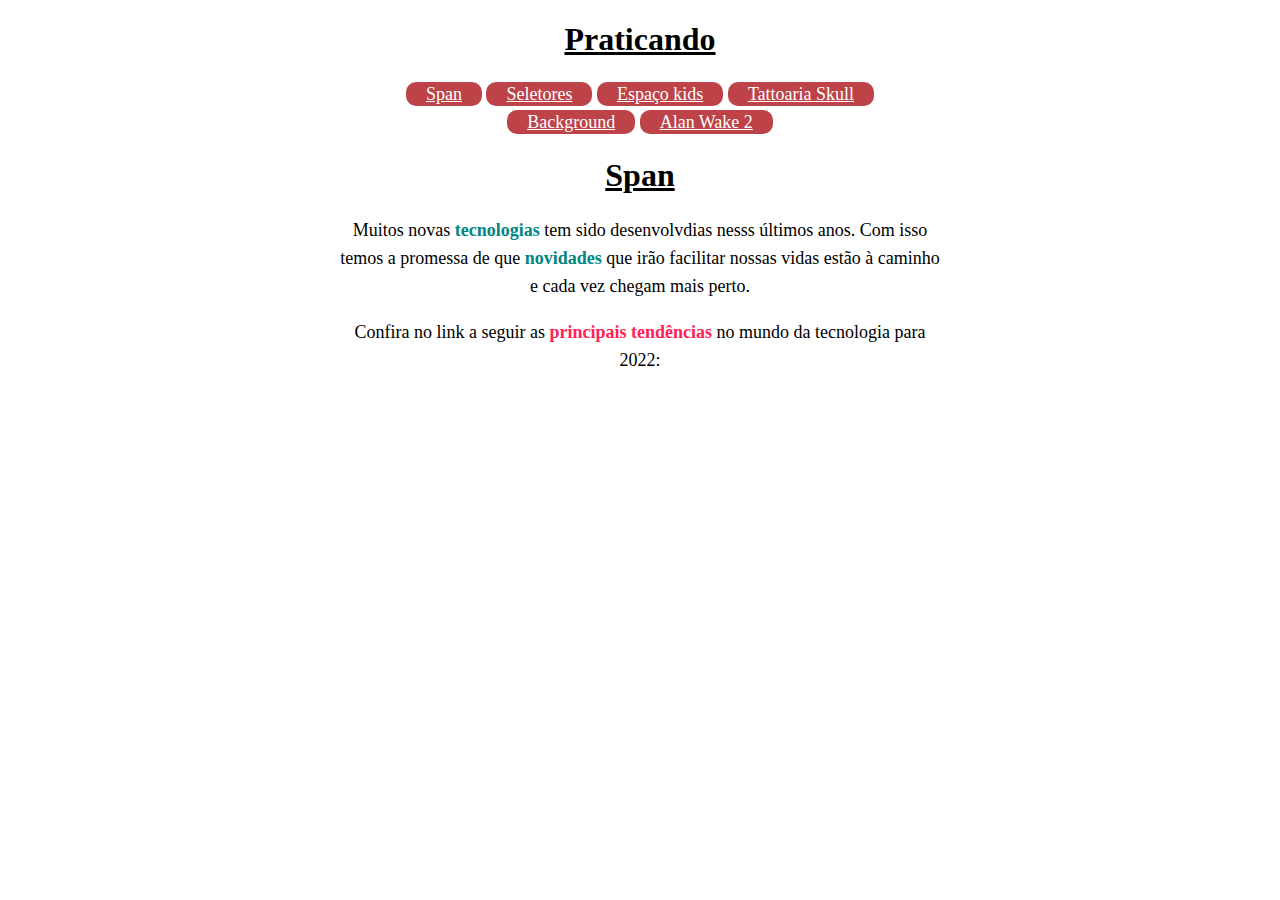
<file: index.html>
<!DOCTYPE html>
<html lang="pt-br">
<head>
    <meta charset="UTF-8">
    <meta name="viewport" content="width=device-width, initial-scale=1.0">
    <title>Span práticando</title>
    <link rel="stylesheet" href="estilo.css">
</head>
<body>
    <h1>Praticando</h1>
    <div class="secao">
        <p>
            <a href="index.html">Span</a>
            <a href="seletores.html"> Seletores</a>
            <a href="espaco_kids.html">Espaço kids</a>
            <a href="tattoaria_skull.html"> Tattoaria Skull</a>
            <a href="background.html"> Background</a>
            <a href="alanwake2.html"> Alan Wake 2</a>
        </p>
    </div>
    <div class="secao-span">
        <h1>Span</h1>
            <p>Muitos novas <span>tecnologias</span> tem sido desenvolvdias nesss últimos anos. Com isso temos a promessa de que <span>novidades</span> que irão facilitar nossas vidas estão à caminho e cada vez chegam mais perto.</p>
    </div>
    <div>
        <p> Confira no link a seguir as <span class="texto-destaque-vermelho">principais tendências</span> no mundo da tecnologia para 2022:</p>
   </div>
</body>
</html>
</file>
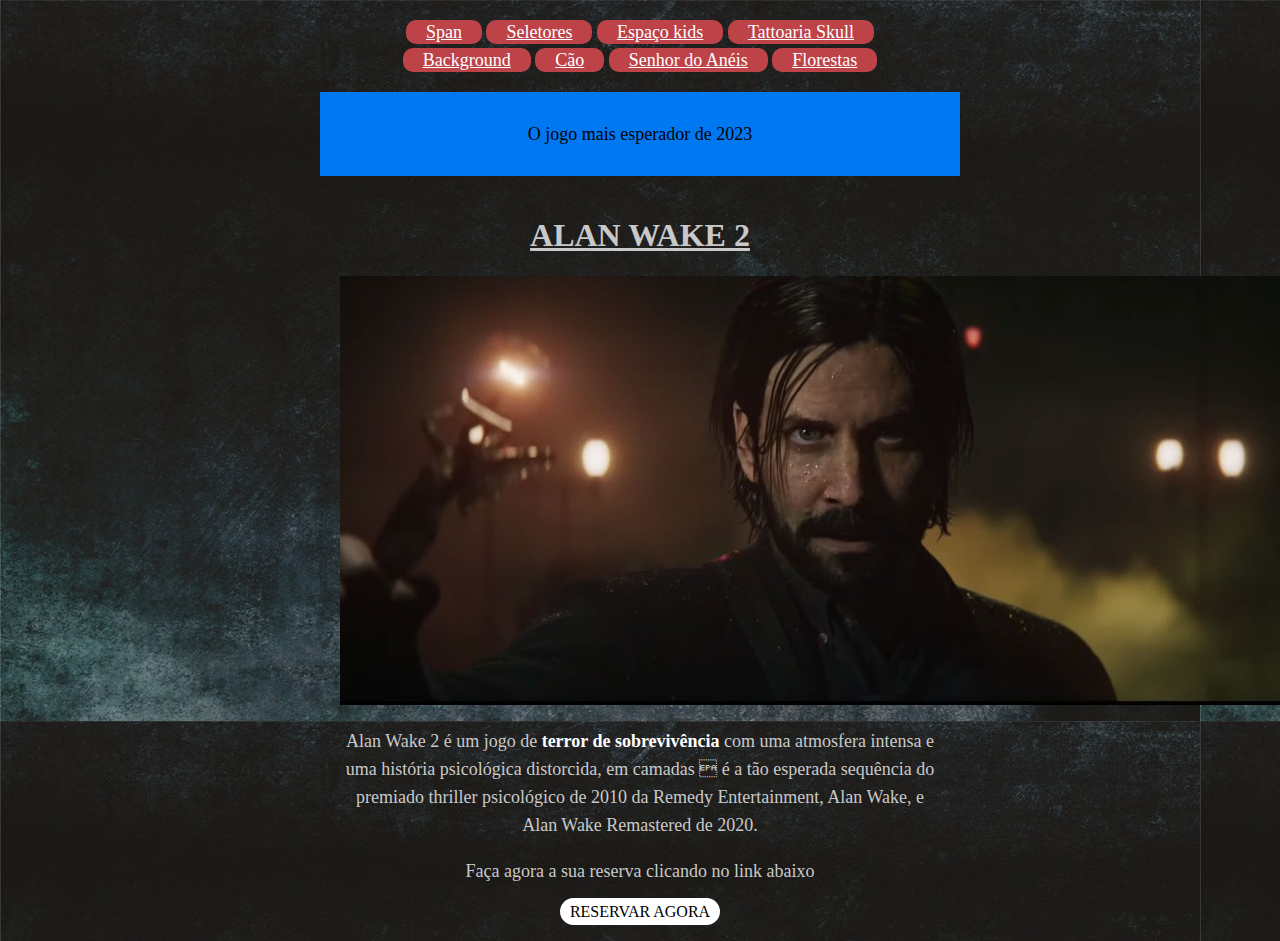
<file: alanwake2.html>
<!DOCTYPE html>
<html lang="pt-br">
<head>
    <meta charset="UTF-8">
    <meta name="description" content="Alan Wake II ou Alan Wake 2 é um filme de suspense incrível">
    <meta name="viewport" content="width=device-width, initial-scale=1.0">
    <link rel="stylesheet" href="estilo.css">
    <title>Alan Wake II</title>
</head>
<body class="body-alanwake2">

 <div class="secao">
        <p>
            <a href="index.html">Span</a>
            <a href="seletores.html"> Seletores</a>
            <a href="espaco_kids.html">Espaço kids</a>
            <a href="tattoaria_skull.html"> Tattoaria Skull</a>
            <br>
            <a href="background.html"> Background</a>
            <a href="cao_background.html">Cão</a>
            <a href="srdosaneis_background.html">Senhor do Anéis</a>
            <a href="florestas.html"> Florestas</a>
         </p>
    </div>

    <div class="seca-topo-alanwake2">
        <p>O jogo mais esperador de 2023<p>
    </div>
    
    <div class="secao-alanwake2">
        <h1>ALAN WAKE 2</h1>

        <img src="img/alanwake2/img2.jpg">

        <p>
            Alan Wake 2 é um jogo de <span class="span-alanwake2">terror de sobrevivência</span> com uma atmosfera intensa e uma história psicológica distorcida, em camadas  é a tão esperada sequência do premiado thriller psicológico de 2010 da Remedy Entertainment, Alan Wake, e Alan Wake Remastered de 2020.
      </p>

      <div class="box-compra-alanwake2">
        <p>Faça agora a sua reserva clicando no link abaixo</p>
        <a class="a-alanwake2" href="https://www.epicgames.com/store/pt-BR/p/alan-wake-2">
          RESERVAR AGORA
        </a>
    </div>
</body>
</html>
</file>
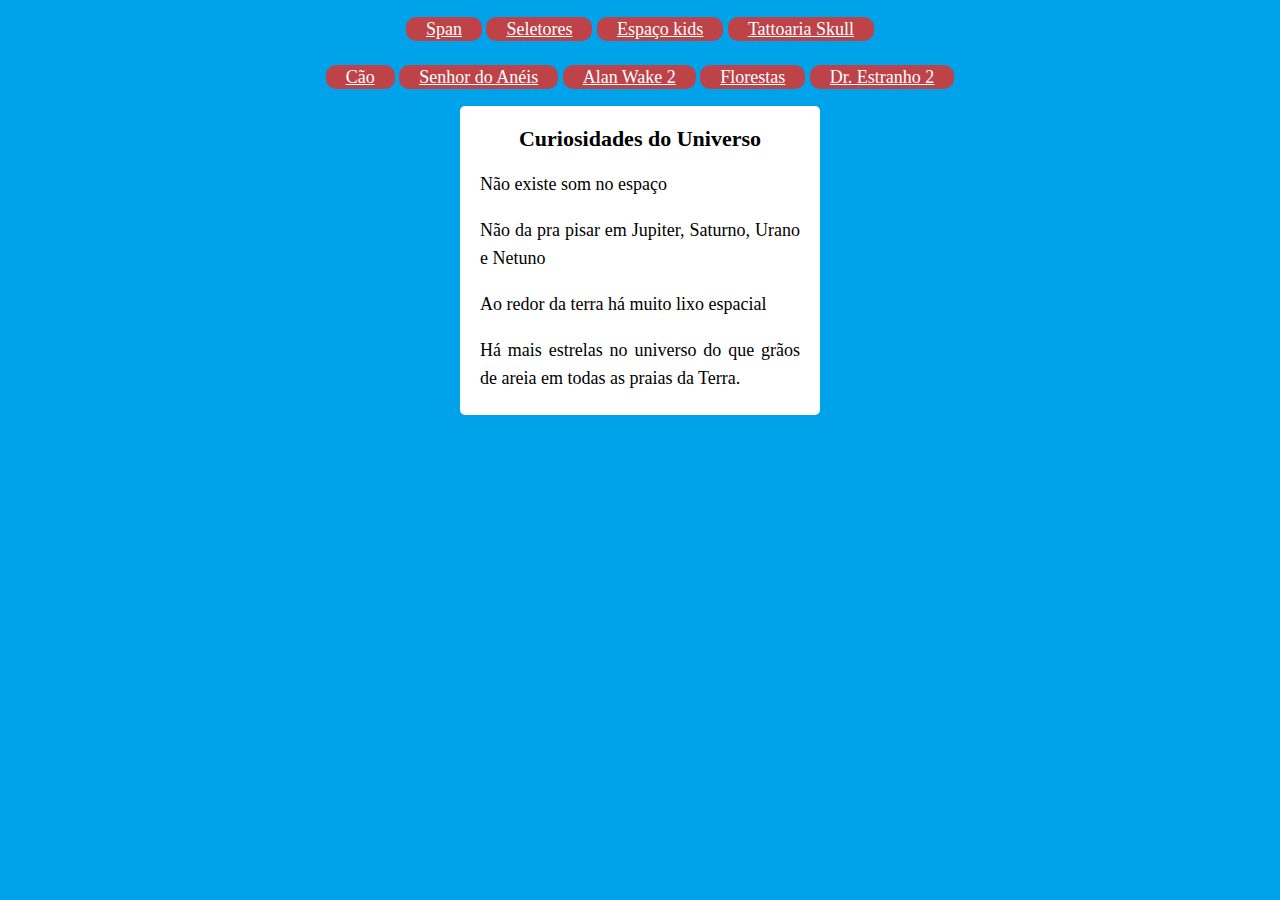
<file: background.html>
<!DOCTYPE html>
<html lang="pt=pt-br">
<head>
    <meta charset="UTF-8">
    <meta name="description" content="Background estilos do fundo de landing page"
    <meta name="viewport" content="width=device-width, initial-scale=1.0">
    <link rel="stylesheet" href="estilo.css">
    <title>Background</title>
</head>
<body class="body-background">

        <p class="paragrafo-background" >
            <a href="index.html">Span</a>
            <a href="seletores.html"> Seletores</a>
            <a href="espaco_kids.html">Espaço kids</a>
            <a href="tattoaria_skull.html"> Tattoaria Skull</a>
        </p>
        <p class="paragrafo-background">
            <a href="cao_background.html">Cão</a>
            <a href="srdosaneis_background.html">Senhor do Anéis</a>
            <a href="alanwake2.html"> Alan Wake 2</a>
            <a href="florestas.html"> Florestas</a>
            <a href="drestranho2.html"> Dr. Estranho 2</a>
        </p>
    <div class="card-background">
        <h1 class="h1-background" >Curiosidades do Universo</h1>
        <p>Não existe som no espaço</p>
        <p>Não da pra pisar em Jupiter, Saturno, Urano e Netuno</p>
        <p>Ao redor da terra há muito lixo espacial</p>
        <p>Há mais estrelas no universo do que grãos de areia em todas as praias da Terra.</p>
    </div>
    
</body>
</html>
</file>
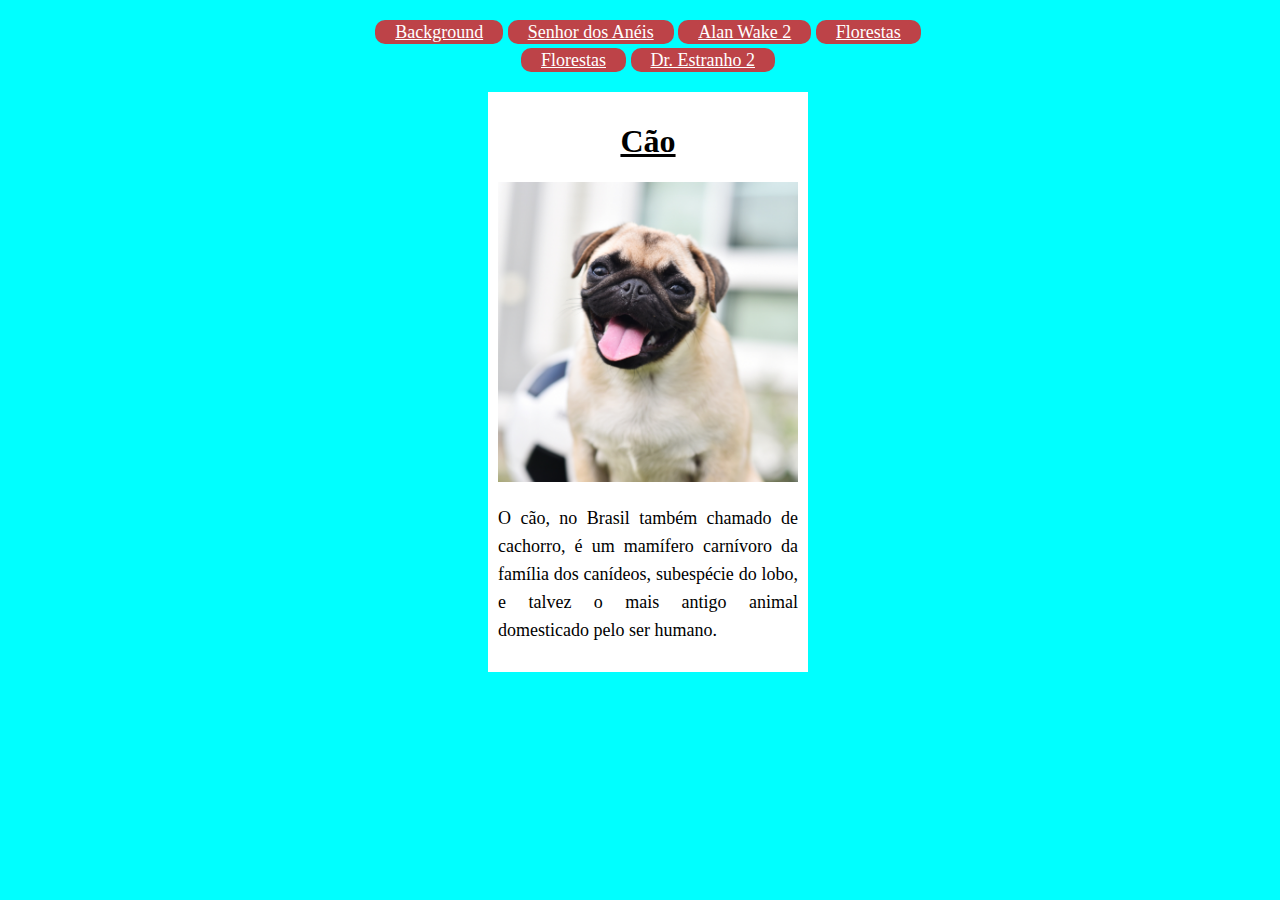
<file: cao_background.html>
<!DOCTYPE html>
<html lang="pt-br">
<head>
    <meta charset="UTF-8">
    <meta name="viewport" content="width=device-width, initial-scale=1.0">
    <meta name="description" content="Background com imagem de um cão para estilizar a página, landing page">
    <link rel="stylesheet" href="estilo.css">
    <title>Cão Background</title>
</head>
<body class="body-background-cao">

<div class="secao">
        <p>
            <a href="background.html"> Background</a>
            <a href="srdosaneis_background.html"> Senhor dos Anéis</a>
            <a href="alanwake2.html"> Alan Wake 2</a>
            <a href="florestas.html"> Florestas</a>
            <a href="florestas.html"> Florestas</a>
            <a href="drestranho2.html"> Dr. Estranho 2</a>

        </p>
    </div>

   <div class="div-background-cao">
        <h1>Cão</h1>
        <img  class="img-background-cao" src="img/cao/img-cachorro.jpg" alt="cachorro">

        <p class="p-background-cao" >
            O cão, no Brasil também chamado de cachorro, é um mamífero carnívoro da família dos canídeos, subespécie do lobo, e talvez o mais antigo animal domesticado pelo ser humano.
        </p>
    
   </div> 
</body>
</html>
</file>
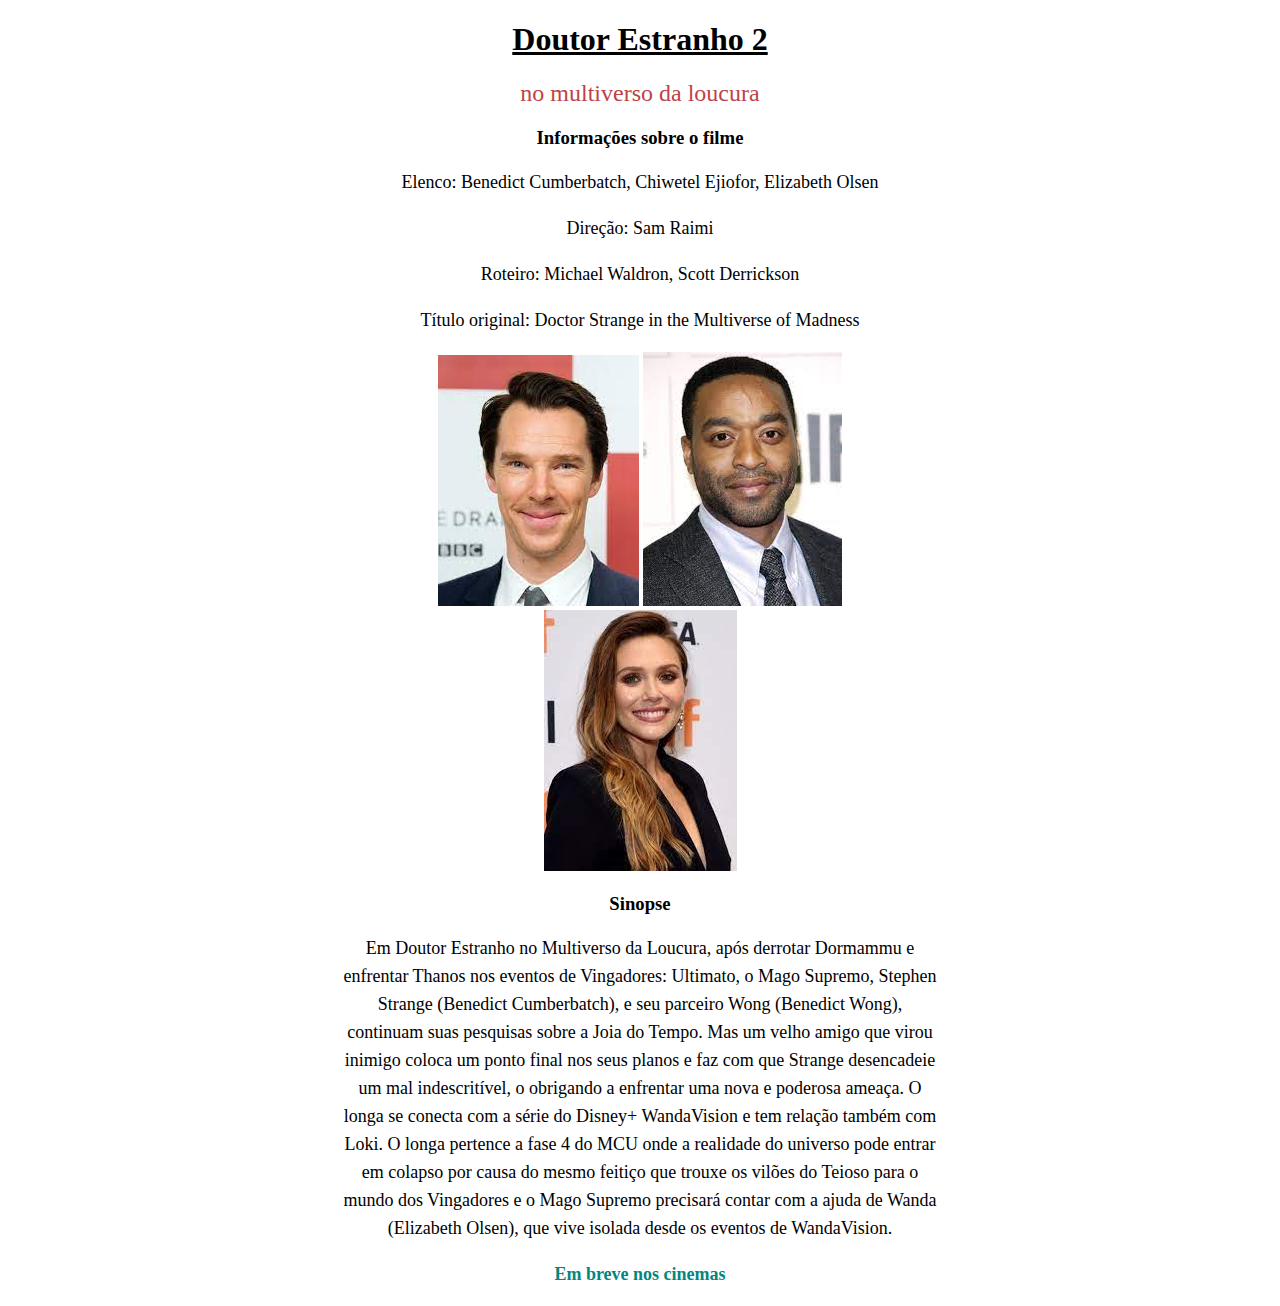
<file: drestranho2.html>
<!DOCTYPE html>
<html lang="pt-br">
<head>
    <meta charset="UTF-8">
    <meta name="viewport" content="width=device-width, initial-scale=1.0">
    <meta name="description" content="Em Doutor Estranho 2 no Multiverso da Loucura">
    <title>Doutor Estranho 2</title>
    <link rel="stylesheet" href="estilo.css">
</head>
<body>
    <div class="secao-topo-drestranho2">
        <h1 class="h1-drestranho2">Doutor Estranho 2</h1>
        <h2 class="h2-drestranho2">no multiverso da loucura</h2>
    </div> 
    
    <div class="secao-conteudo-drestranho2">
        <h3>Informações sobre o filme</h3>
            <p class="p-drestranho2">Elenco: Benedict Cumberbatch, Chiwetel Ejiofor, Elizabeth Olsen</p>
            <p class="p-drestranho2">Direção: Sam Raimi</p>
            <p class="p-drestranho2">Roteiro: Michael Waldron, Scott Derrickson</p>
            <p class="p-drestranho2">
                Título original: Doctor Strange in the Multiverse of Madness  
            </p>

            <img src="img/dr_estranho2/elenco1.jpg" alt="Benedict Cumberbatch">
            <img src="img/dr_estranho2/elenco2.jpg" alt="Chiwetel Ejiofor">
            <img src="img/dr_estranho2/elenco3.jpg" alt="Elizabeth Olsen">
    </div>

    <div class="secao-divulgacao-drestranho2"></div>

    <div>
         <h3>Sinopse</h3>
        <p class="p-drestranho2">
            Em Doutor Estranho no Multiverso da Loucura, após derrotar Dormammu e enfrentar Thanos nos eventos de Vingadores: Ultimato, o Mago Supremo, Stephen Strange (Benedict Cumberbatch), e seu parceiro Wong (Benedict Wong), continuam suas pesquisas sobre a Joia do Tempo. Mas um velho amigo que virou inimigo coloca um ponto final nos seus planos e faz com que Strange desencadeie um mal indescritível, o obrigando a enfrentar uma nova e poderosa ameaça. O longa se conecta com a série do Disney+ WandaVision e tem relação também com Loki. O longa pertence a fase 4 do MCU onde a realidade do universo pode entrar em colapso por causa do mesmo feitiço que trouxe os vilões do Teioso para o mundo dos Vingadores e o Mago Supremo precisará contar com a ajuda de Wanda (Elizabeth Olsen), que vive isolada desde os eventos de WandaVision.
        </p>

        <p class="span-drestranho2">
            <span class="span-drestranho2">Em breve nos cinemas</span>
        </p>
    </div>
</body>
</html>
</file>
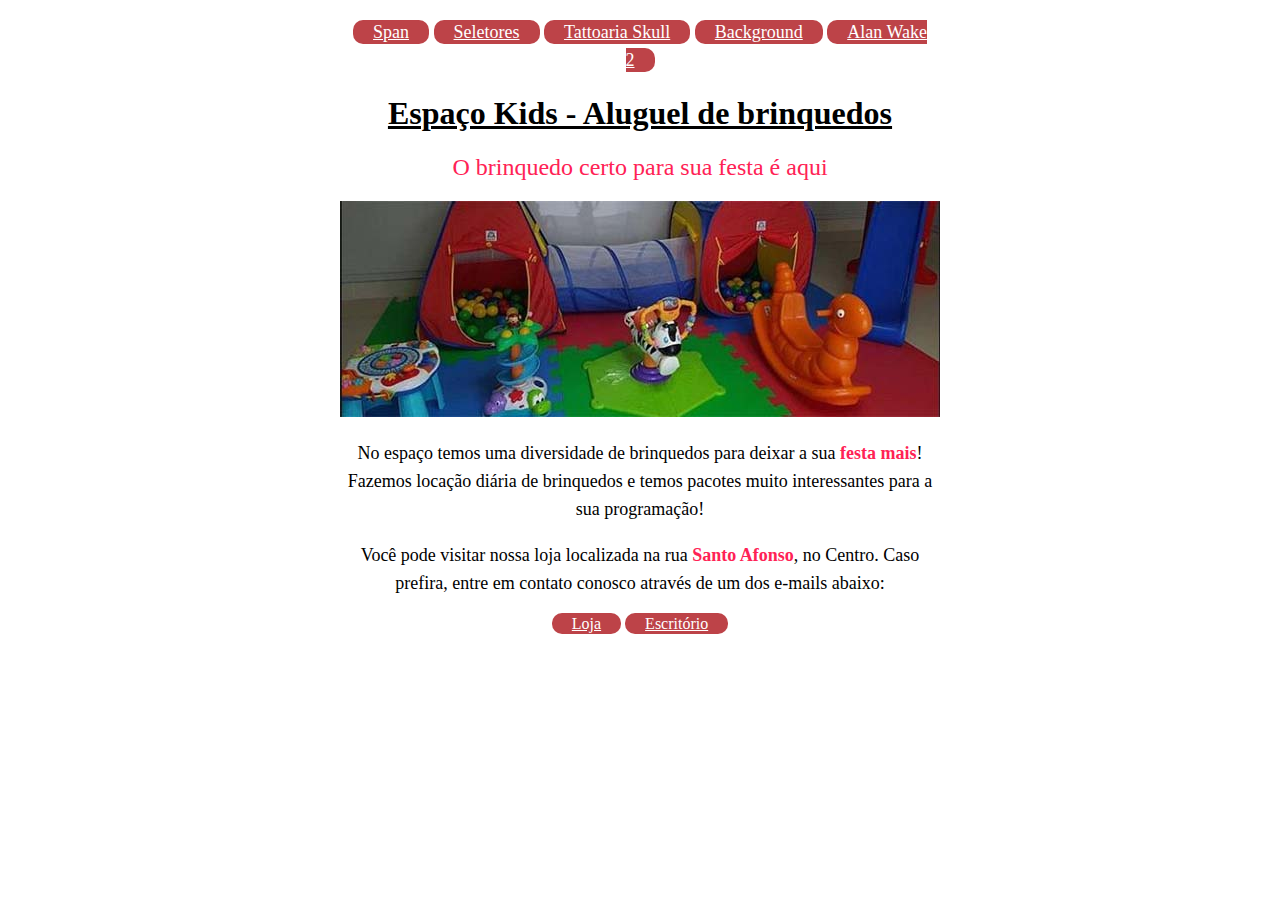
<file: espaco_kids.html>
<!DOCTYPE html>
<html lang="pt-br">
<head>
    <meta charset="UTF-8">
    <meta name="viewport" content="width=device-width, initial-scale=1.0">
    <meta name="description" content="brinquedos Kids aluguel de brinquedos.">
    <link rel="stylesheet" href="estilo.css">
    <title>Aluguel de brinquedos</title>
</head>
<body>
    <div class="secao">
        <p>
            <a href="index.html">Span</a>
            <a href="seletores.html"> Seletores</a>
            <a href="tattoaria_skull.html"> Tattoaria Skull</a>
            <a href="background.html"> Background</a>
            <a href="alanwake2.html"> Alan Wake 2</a>
        </p>
    </div>
    <div>
        <h1>Espaço Kids - Aluguel de brinquedos</h1>
        <h2 class="texto-destaque-vermelho">O brinquedo certo para sua festa é aqui</h2>
    </div>
    <div>
    <img src="img/espacoKids/imagem-banner.jpg">
    </div>
    <div>
        <p>
            No espaço temos uma diversidade de brinquedos para deixar a sua <span class="texto-destaque-vermelho">festa mais</span>! Fazemos locação diária de brinquedos e temos <spn>pacotes</span> muito interessantes para a sua programação!
        </p>
    </div>

    <div>
        <p>Você pode visitar nossa loja localizada na rua <span class="texto-destaque-vermelho">Santo Afonso</span>, no Centro.
        Caso prefira, entre em contato conosco através de um dos e-mails abaixo:
        </p>
    </div>
    <div>
        <a href="mailto:gesseferreiraoficial@gesseferreira.com.br">Loja</a>
        <a href="mailto:gesseferreiraoficial@gesseferreira.com.br">Escritório</a> 
    </div>
</body>
</html>
</file>
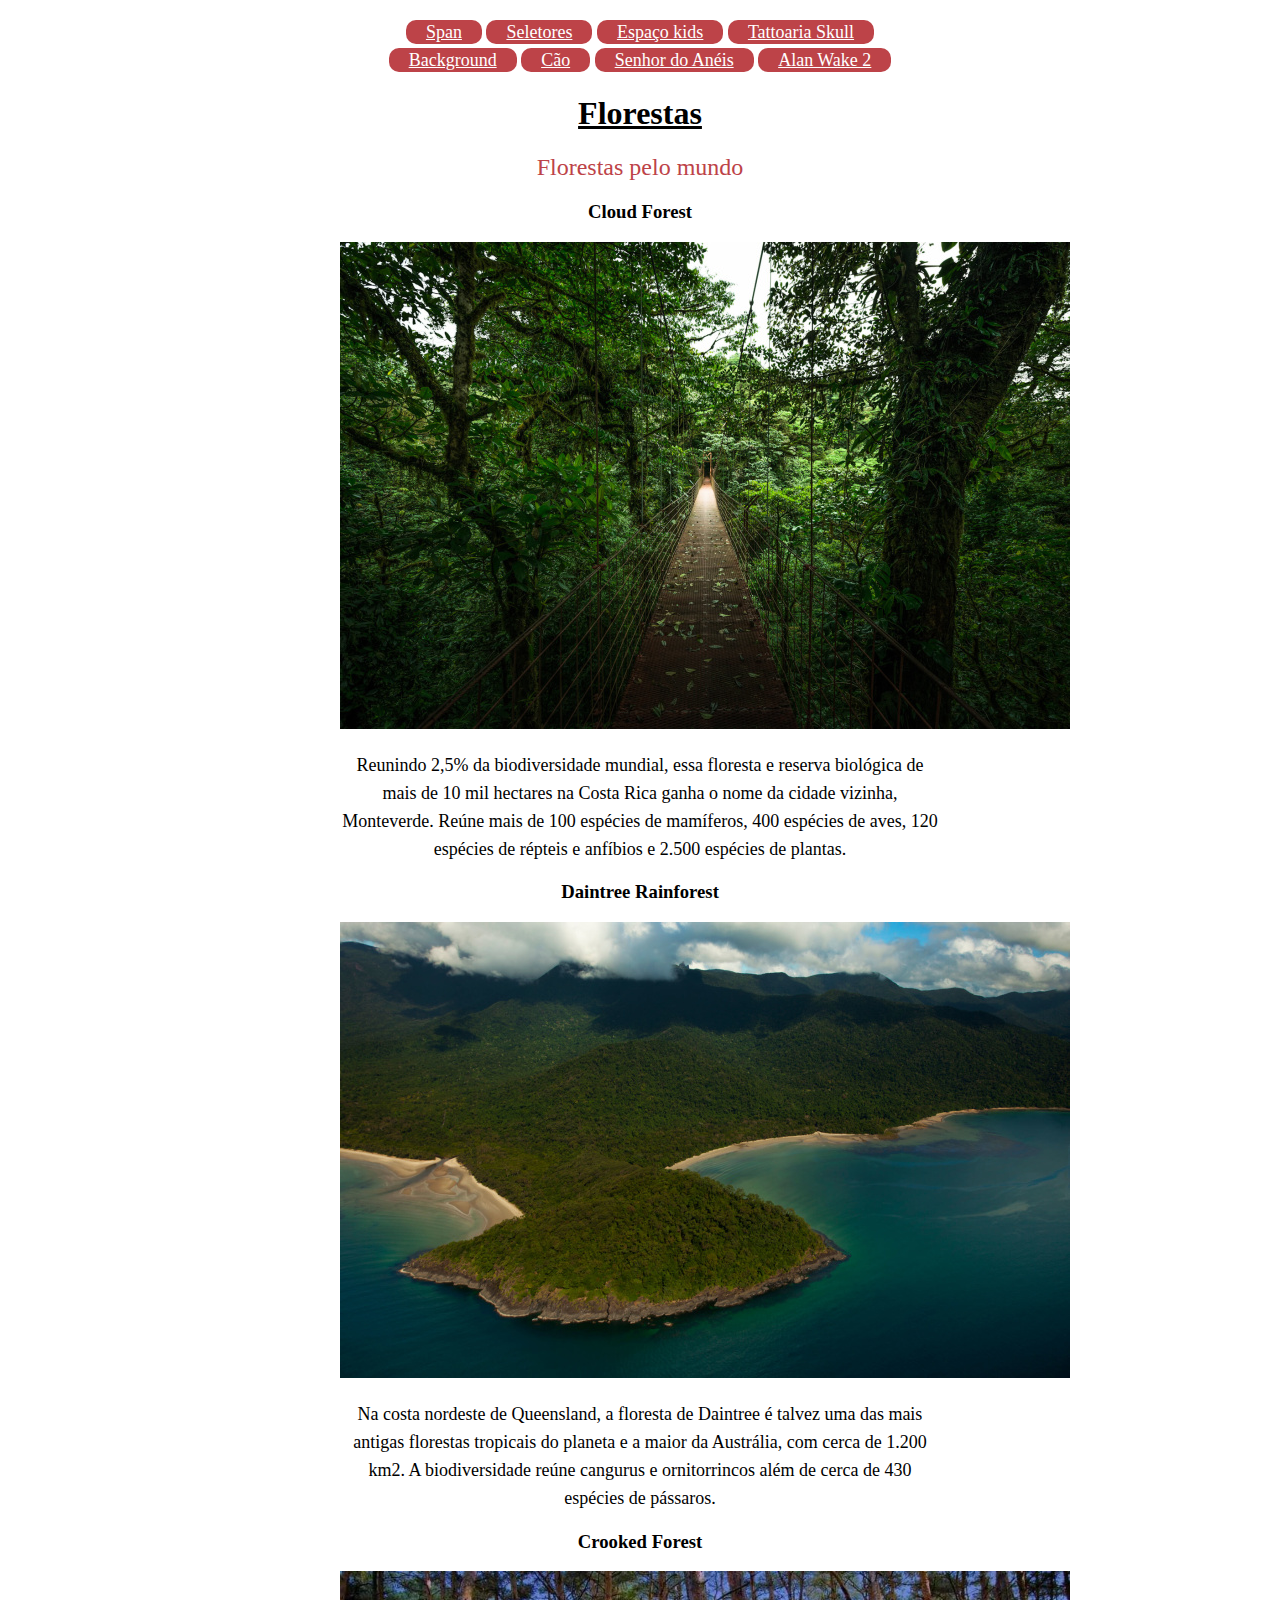
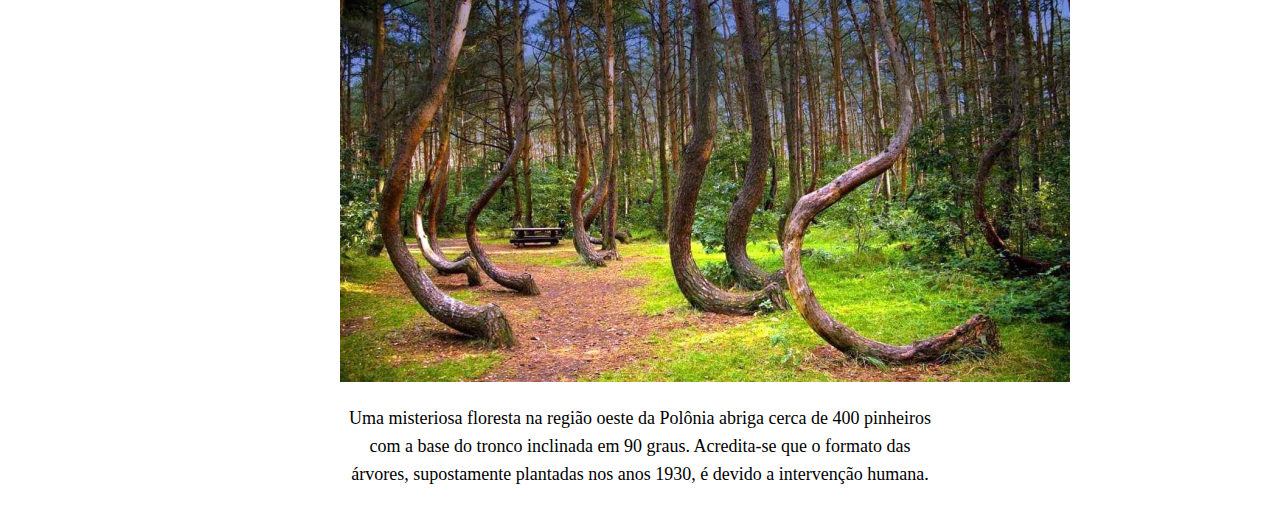
<file: florestas.html>
<!DOCTYPE html>
<html lang="pt-br">
<head>
    <meta charset="UTF-8">
    <meta name="description" content="As três florestas pelo mundo">
    <meta name="viewport" content="width=device-width, initial-scale=1.0">
    <link rel="stylesheet" href="estilo.css">
    <title>Florestas</title>
</head>
<body class="body-florestas">
    <div class="secao">
        <p>
            <a href="index.html">Span</a>
            <a href="seletores.html"> Seletores</a>
            <a href="espaco_kids.html">Espaço kids</a>
            <a href="tattoaria_skull.html"> Tattoaria Skull</a>
            <br>
            <a href="background.html"> Background</a>
            <a href="cao_background.html">Cão</a>
            <a href="srdosaneis_background.html">Senhor do Anéis</a>
            <a href="alanwake2.html"> Alan Wake 2</a>
        </p>
    </div>

    <div class="div-florestas">
        <h1>Florestas</h1>
        <h2>Florestas pelo mundo</h2>

        <h3>Cloud Forest</h3>
            <img  class="img-florestas" src="img/florestas/floresta-1.jpg">
        <p class="p-florestas">
            Reunindo 2,5% da biodiversidade mundial, essa floresta e reserva biológica de mais de 10 mil hectares na Costa Rica ganha o nome da cidade vizinha, Monteverde. Reúne mais de 100 espécies de mamíferos, 400 espécies de aves, 120 espécies de répteis e anfíbios e 2.500 espécies de plantas.
        </p>

        <h3>Daintree Rainforest</h3>
            <img src="img/florestas/floresta-2.jpg">
        <p class="p-florestas">
            Na costa nordeste de Queensland, a floresta de Daintree é talvez uma das mais antigas florestas tropicais do planeta e a maior da Austrália, com cerca de 1.200 km2. A biodiversidade reúne cangurus e ornitorrincos além de cerca de 430 espécies de pássaros.
        </p>

        <h3>Crooked Forest</h3>
            <img src="img/florestas/floresta-3.jpg">
        <p class="p-florestas">
            Uma misteriosa floresta na região oeste da Polônia abriga cerca de 400 pinheiros com a base do tronco inclinada em 90 graus. Acredita-se que o formato das árvores, supostamente plantadas nos anos 1930, é devido a intervenção humana.
        </p>
    </div>
</body>
</html>
</file>
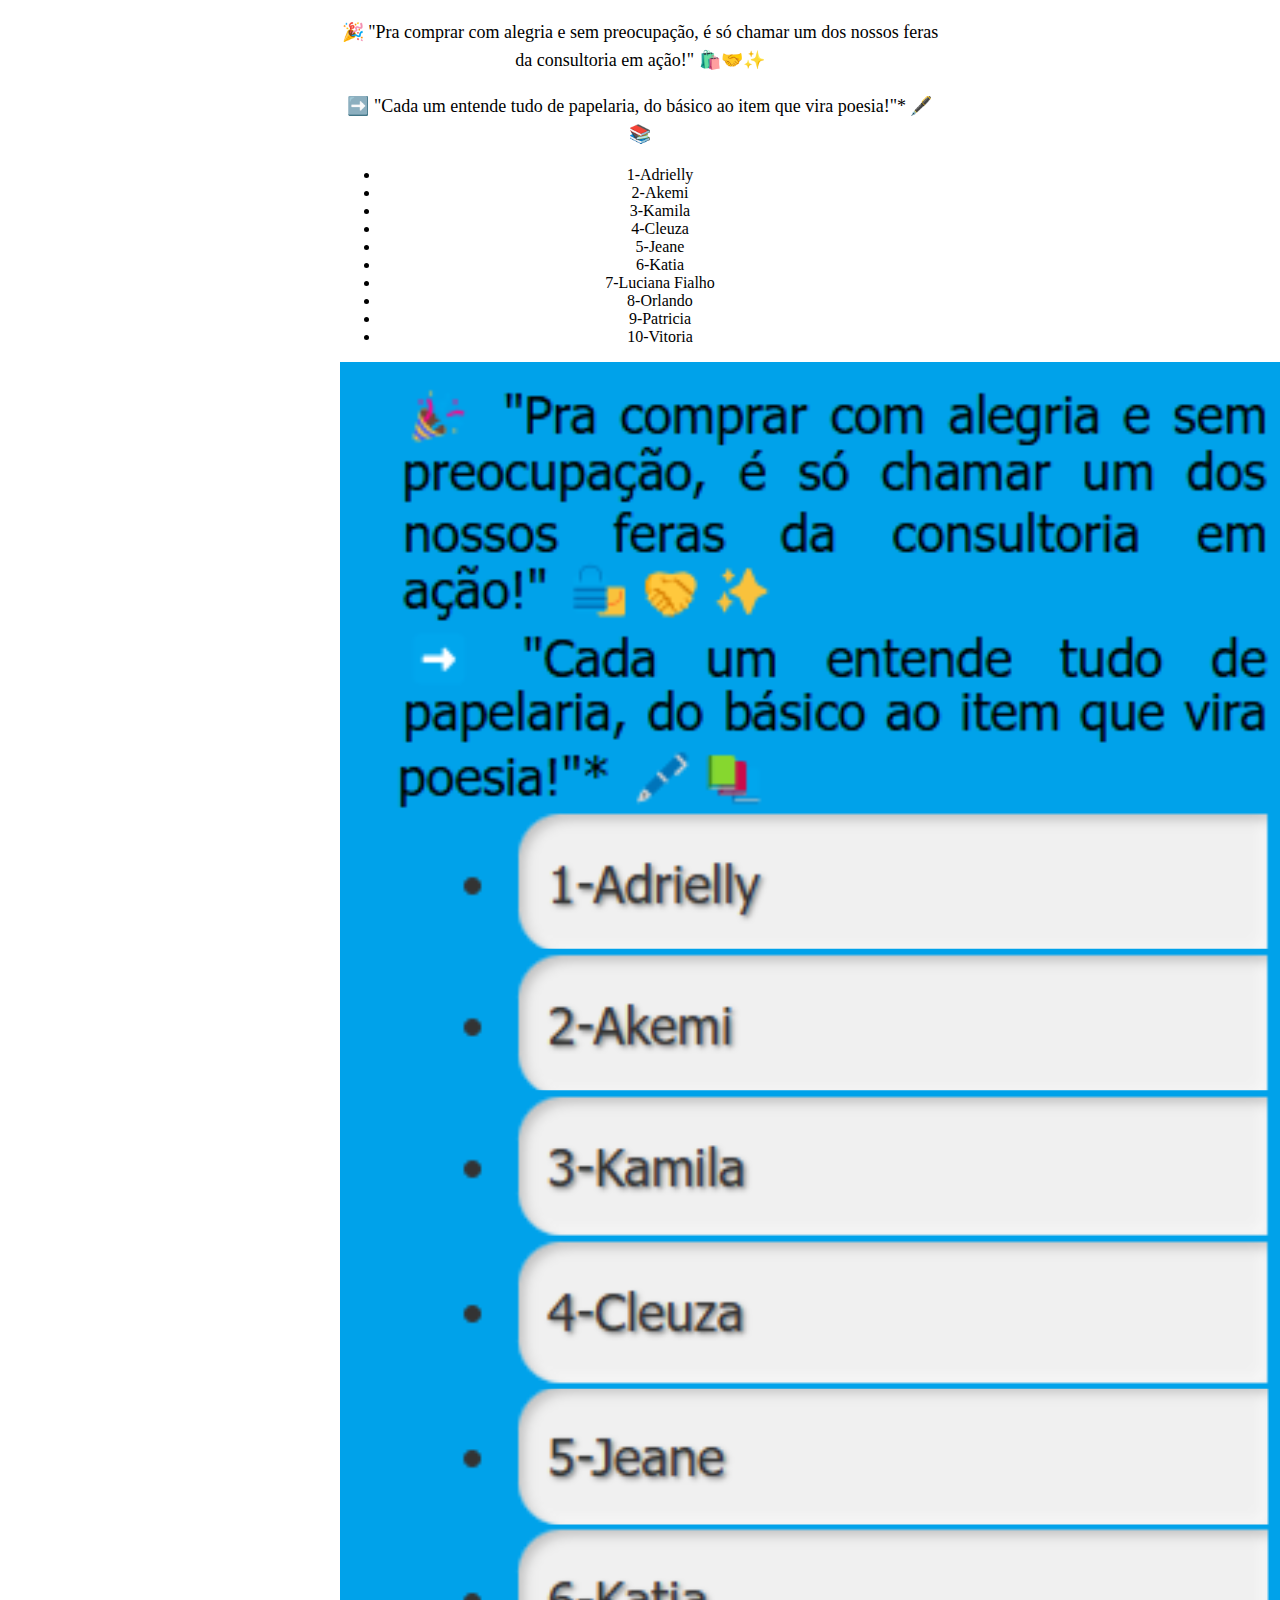
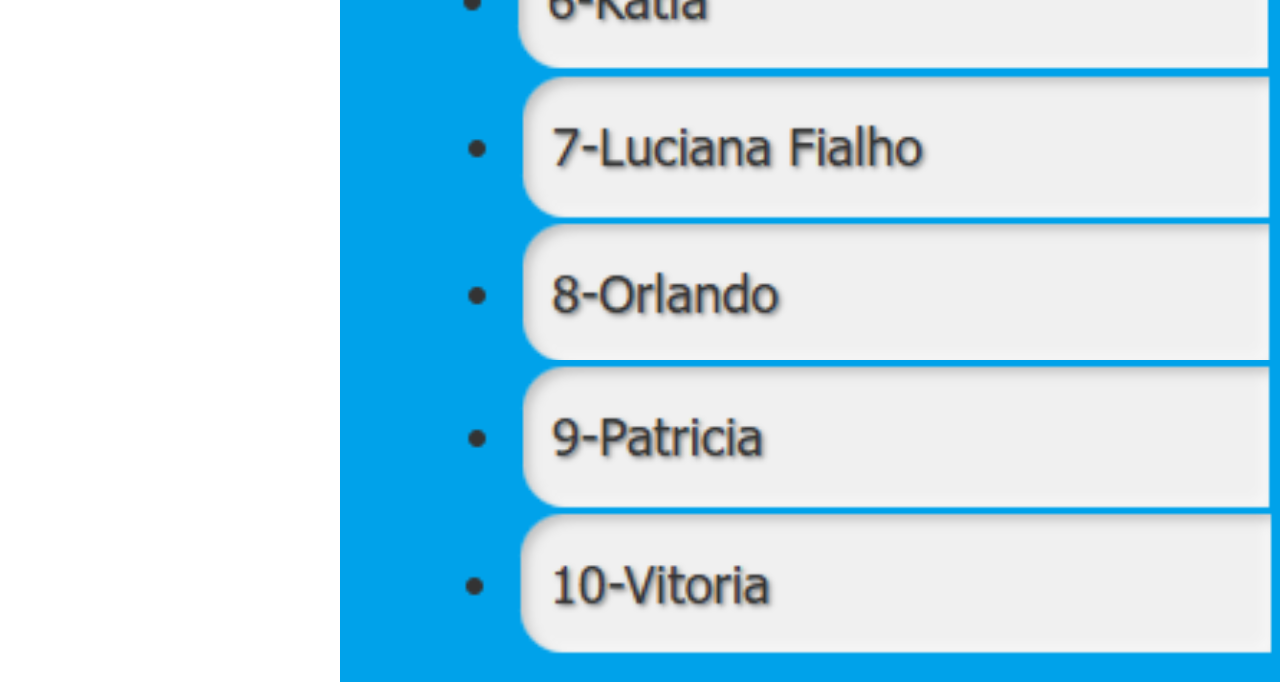
<file: papelaria_cultura.html>
<!DOCTYPE html>
<html lang="en">
<head>
    <meta charset="UTF-8">
    <meta name="description" content="Equipe de Vendas Papelaria Cultura Campo Grande-MS">
    <meta name="viewport" content="width=device-width, initial-scale=1.0">
    <link rel="stylesheet" href="estilo.css">
    <title>Equipe Papelaria Cultura</title>
</head>
<body class="body-papelaria-cultura">
  <div class="p-papelaria-cultura">
        <p>
            🎉 "Pra comprar com alegria e sem preocupação,
            é só chamar um dos nossos feras da consultoria em ação!" 🛍️🤝✨
        </p>

        <p>
            ➡️ "Cada um entende tudo de papelaria,
            do básico ao item que vira poesia!"* 🖋️📚
        </p>
            <ul class="li-lista-papelaria-cultura">
                <li>1-Adrielly</li>
                <li>2-Akemi</li>
                <li>3-Kamila</li>
                <li>4-Cleuza</li>
                <li>5-Jeane</li>
                <li>6-Katia</li>
                <li>7-Luciana Fialho</li>
                <li>8-Orlando</li>
                <li>9-Patricia</li>
                <li>10-Vitoria</li>
            </ul>

            <img src="img/papelaria_cultura/papelariaCulturaEquipeVendas1080x1920.png" alt="Equipe">
  </div>  
</body>
</html>
</file>
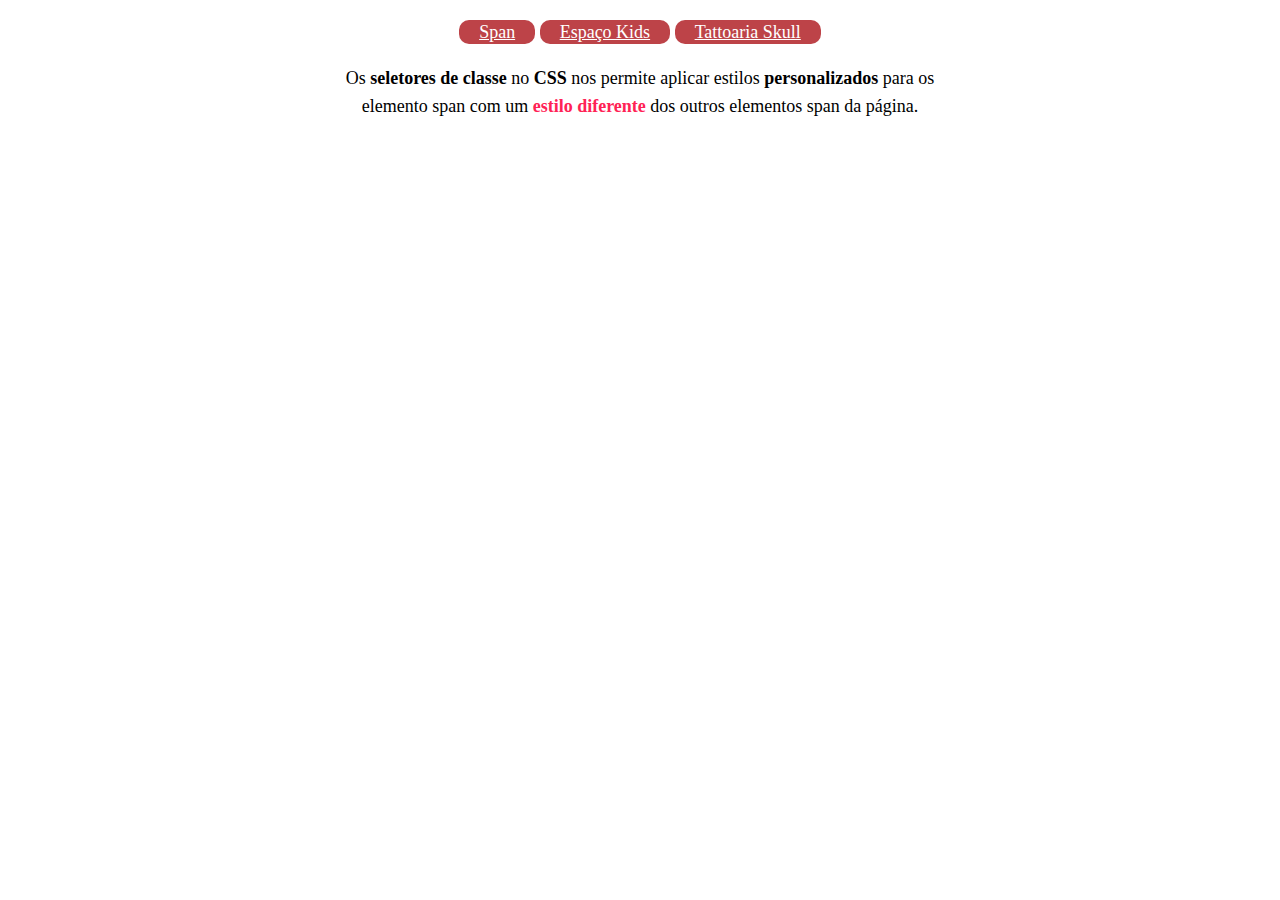
<file: seletores.html>
<!DOCTYPE html>
<html lang="en">
<head>
    <meta charset="UTF-8">
    <meta name="viewport" content="width=device-width, initial-scale=1.0">
    <meta name="description" content="Seletores de classes estilo para elementos.">
    <title>Seletores</title>
    <link rel="stylesheet" href="estilo.css"
</head>
<body>

    <div class="secao">
        <p>
            <a href="index.html">Span</a>
            <a href="espaco_kids.html"> Espaço Kids</a>
            <a href="tattoaria_skull.html"> Tattoaria Skull</a>
        </p>
    </div>

    <div>
        <p>
            Os <span class="texto-negrito"> seletores de classe </span> no <span class="texto-negrito">CSS </span>nos permite aplicar estilos <span class="texto-negrito"> personalizados</span> para os elemento span com um <span class="texto-destaque-vermelho">estilo diferente</span> dos outros elementos span da página. 
        </p>
    </div>
</body>
</html>
</file>
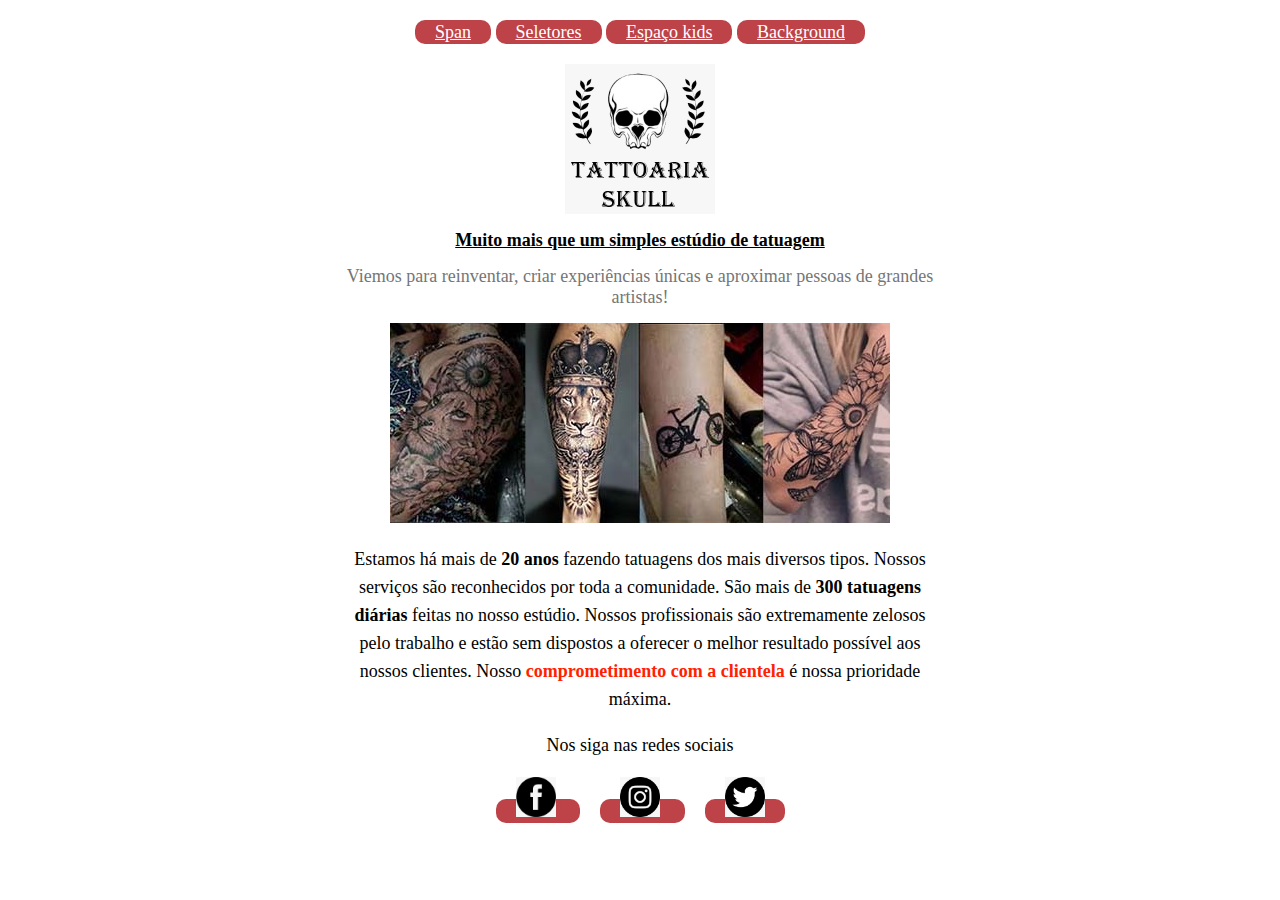
<file: tattoaria_skull.html>
<!DOCTYPE html>
<html lang="pt-br">
<head>
    <meta charset="UTF-8">
    <meta name="viewport" content="width=device-width, initial-scale=1.0">
    <meta name="description" content="Tattoaria Skull e tatuagens com muita arte.">
    <link rel="stylesheet" href="estilo.css">
    <title>Tattoaria Skull</title>
</head>
<body>
      <div class="secao">
        <p>
            <a href="index.html">Span</a>
            <a href="seletores.html"> Seletores</a>
            <a href="espaco_kids.html">Espaço kids</a>
            <a href="background.html"> Background</a>
            <br>
        </p>
    </div>

    <div class="secao-tattoaria">
        <img class="imagem-logotipo-tattoaria" src="img/tattoariaSkull/logoTattoariaSkull.jpeg">
        <h1 class="h1-tattoaria">Muito mais que um simples estúdio de tatuagem</h1>
        <h2 class="h2-tattoaria">Viemos para reinventar, criar experiências únicas e aproximar pessoas de grandes artistas!</h2>
    </div>

    <div class="secao-tattoaria">
        <img src="img/tattoariaSkull/bannerTattoariaSkull.jpeg">
        <p>Estamos há mais de <span class="texto-negrito">20 anos</span> fazendo tatuagens dos mais diversos tipos. Nossos serviços são reconhecidos por toda a comunidade. São mais de <span class="texto-negrito">300 tatuagens diárias</span> feitas no nosso estúdio. Nossos profissionais são extremamente zelosos pelo trabalho e estão sem dispostos a oferecer o melhor resultado possível aos nossos clientes. Nosso <span class="texto-vermelho-tattoaria"> comprometimento com a clientela</span> é nossa prioridade máxima.</p>
    </div>

    <div class="secao-tattoaria">
        <p>Nos siga nas redes sociais</p>
        <p>
            <a class="a-tattoaria" href="https://www.facebook.com/">
                <img class="img-rede-social-tattoaria" src="img/tattoariaSkull/facebookTattoaria.jpeg" alt="Facebook">
            </a>
            <a class="a-tattoaria" href="https://www.instagram.com/">
                <img class="img-rede-social-tattoaria" src="img/tattoariaSkull/instagramTattoaria.jpeg" alt="Instagram">
            </a>
            <a class="a-tattoaria" href="https://twitter.com/">
                <img class="img-rede-social-tattoaria" src="img/tattoariaSkull/xTattoaria.jpeg" alt="Twitter">
            </a>
        </p>
    </div>

</body>
</html>
</file>
<file: estilo.css>
span {
    font-weight: bold;
    color: #018682
}

.texto-destaque-vermelho {
    color: #ff2255;
    }

.texto-negrito {
    color: black;
}

.secao {
    text-align: center;
    }

p {
    font-size: 18px;
    line-height: 28px;
}

a {
	background-color: #bd4348;
	color: #ffffff;
	text-decoration: nome;
	padding: 2px 20px;
	border-radius: 10px
}

h1 {
    font-family: 28px;
    text-decoration: underline;
    text-align: center;
}

h2 {
    font-size: 24px;
    font-weight: normal;
    color: #bd4348;
}

div {
    width: 600px;
    margin: 10px auto;
    font-family: Tahoma;
    text-align: center;
}

.secao-tattoaria .imagem-logotipo-tattoaria {
    width: 150px;
}


div .secao-tattoaria {
    margin: 10px auto;
    width: 500px;
    text-align: center;
    line-height: 28px
}

.h1-tattoaria {
    font-size: 18px;
}

.h2-tattoaria {
    color: #757575;
    font-weight: normal;
    font-size: 18px;
}

.img-rede-social-tattoaria {
    width: 40px;
}

.secao-tattoaria .a-tattoaria {
    text-decoration: none;
    margin: 0 10px;
}

.texto-vermelho-tattoaria {
    color: #ff2200;
}

/* === BACKGROUND === */

.body-background {
    margin: 0;
    width: 100%;
    height: 100%;
    background-color: #00a2ea;
}

.card-background {
    background-color: #ffffff;
    width: 320px;
    text-align: justify;
    border-radius: 5px;
    padding: 5px 20px;
    margin: 10px auto;
}

.paragrafo-background {
    width: 800px;
    padding: 5px 20px;
    margin: 10px auto;
    text-align: center;
}

.h1-background {
    font-size: 22px;
    text-align: center;
    text-decoration: none;

}

/* === CÃO / BACKGROUND === */

.body-background-cao {
    background-color: aqua;
    width: 100%;
    height: 100%
}

.div-background-cao {
    width: 300px;
    background-color: #ffffff;
    margin: 0 auto;
    padding: 10px;
}

.img-background-cao {
    width: 100%;
    height: 100%;
}

.p-background-cao {
    font-size: 18px;
    text-align: justify;
}

/* === SENHOR DOS ANÉIS / BACKGROUND === */

.body-srdosaneis {
    background-color: #250553;
    margin: 0;
}

.srdosaneis-topo {
    /* height: 50px; */
    background-color: #02021c;
    padding: 10px 0;
    text-align: center
}

.h1-srdosaneis {
    margin: 0;
    color: #fff;
    font-size: 18px;
}

.h2-srdosaneis {
    color: #ffffff;
}

.img-srdosaneis {
    height: 400px;
}
.conteudo-srdosaneis {
    color: #cfcfcf;
    padding: 20px 80px;
    text-align: center;
    margin: 0 auto;
    width: 600px
}

.p-srdosaneis {
    font-size: 18px;
    line-height: 36px;
}

.p-topo-srdosaneis {
    text-align: center;
}

.texto-destaque-srdosaneis {
    background-color: #b535f6;
    color: #ffffff;
    padding: 5px 15px;
    font-weight: bold;
}

/* === ALAN WAKE 2 / BACKGROUND === */

.body-alanwake2 {
    margin: auto;
    background-image: url(img/alanwake2/img1.jpg);
    }

.seca-topo-alanwake2 {
    background-color: #0078f2;
    text-align: center;
    padding: 10px 20px
}

.secao-topo-alanwake2 p {
  margin: 0;
  font-size: 22px;
  color: #fff
}

.secao-alanwake2 {
    padding: 10px 20px;
    width: 600px;
    margin: 0 auto;
    color: rgb(201, 201, 201);
}

.img-alanwake2 {
    width: 100%;
}

.a-alanwake2 {
  background-color: #fff;
  padding: 5px 10px;
  text-decoration: none;
  color: #000;
  border-radius: 20px;
}

.span-alanwake2 {
    color: #fff;
    font-weight: bold;
}
</file>
